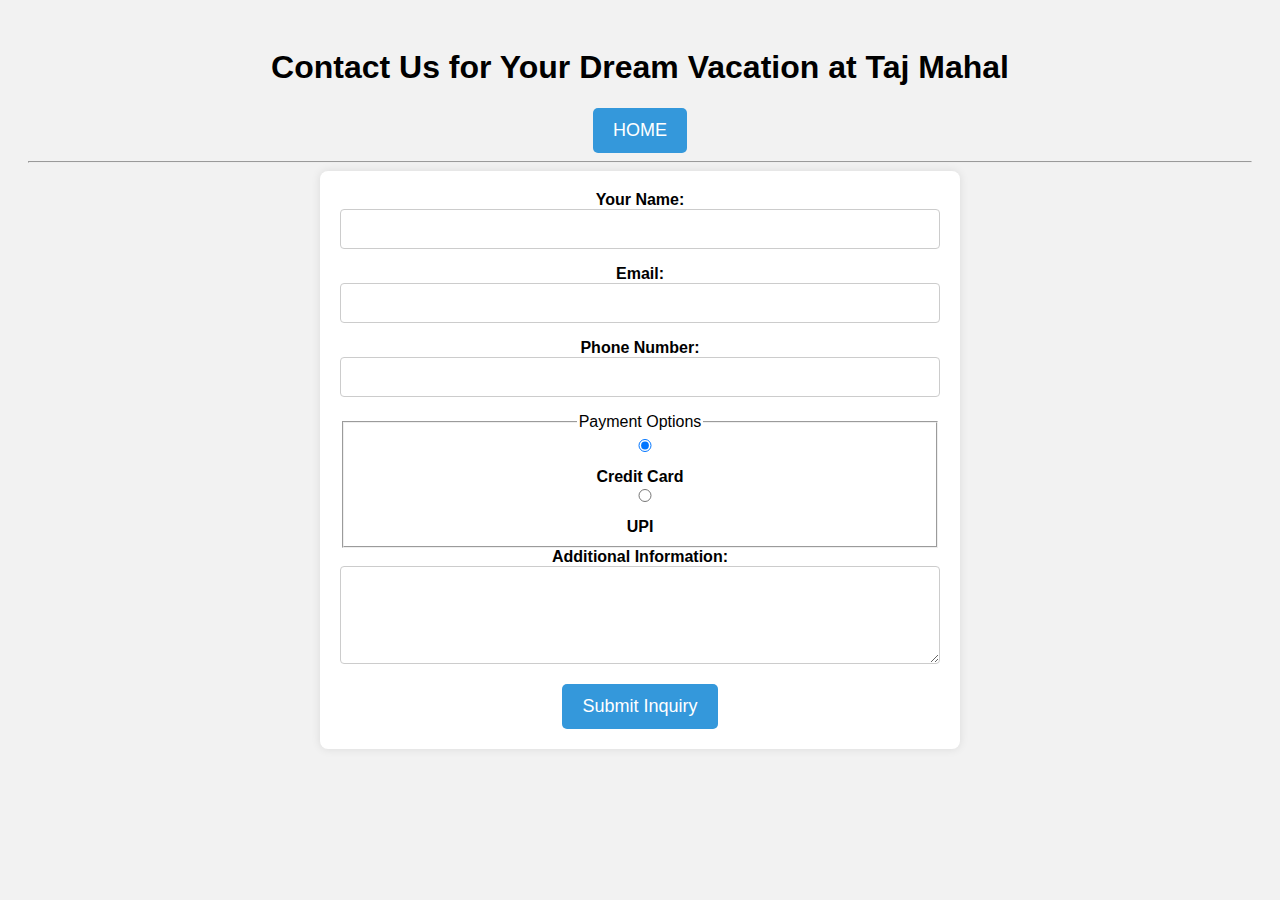
<file: form.html>
<!DOCTYPE html>
<html lang="en">
<head>
    <meta charset="UTF-8">
    <meta name="viewport" content="width=device-width, initial-scale=1.0">
    <title>Tours and Travel Inquiry Form</title>
    <style>
        body {
            font-family: Arial, sans-serif;
            background-color: #f2f2f2;
            text-align: center;
            padding: 20px;
        }

        form {
            max-width: 600px;
            margin: 0 auto;
            background-color: #fff;
            padding: 20px;
            border-radius: 8px;
            box-shadow: 0 0 10px rgba(0, 0, 0, 0.1);
        }

        label {
            display: block;
            margin-bottpxom: 8px;
            font-weight: bold;
        }

        input, select, textarea {
            width: 100%;
            padding: 10px;
            margin-bottom: 16px;
            box-sizing: border-box;
            border: 1px solid #ccc;
            border-radius: 4px;
            font-size: 16px;
        }

        button {
            background-color: #3498db;
            color: #fff;
            padding: 12px 20px;
            border: none;
            border-radius: 5px;
            cursor: pointer;
            font-size: 18px;
        }
         .alert {
            width: 100%;
            background: #3498db;
            padding: 10px 20px;
            border-radius: 5px;
            text-align: center;
            font-size: 18px;
            font-weight: 900;
            display: none;

        }
    </style>
</head>
<body >

    <h1>Contact Us for Your Dream Vacation at Taj Mahal</h1>
    <button onclick="navigateToPage()">HOME</button>
    <hr>
    <form action="" id="tajmahal">
        <div class="alert">Message Sent !</div>
        <label for="name">Your Name:</label>
        <input type="text" id="name" name="name" required>

        <label for="email">Email:</label>
        <input type="email" id="email" name="email" required>

        <label for="phone">Phone Number:</label>
        <input type="tel" id="phone" name="phone" required>

        <fieldset>
            <legend>Payment Options</legend>

            <input type="radio" id="creditCard" name="payment" value="creditCard" checked>
            <label for="creditCard">Credit Card</label>

            <input type="radio" id="UPI" name="payment" value="UPI">
            <label for="UPI">UPI</label>
        </fieldset>

        <label for="message">Additional Information:</label>
        <textarea id="message" name="message" rows="4"></textarea>

        <button type="submit">Submit Inquiry</button>
    </form>

    <script>
        function navigateToPage() {
            window.location.href = 'index.html';
        }
    </script>

    <script src="https://www.youtube.com/redirect?event=video_description&redir_token=[base64]&q=https%3A%2F%2Fcdnjs.cloudflare.com%2Fajax%2Flibs%2Ffirebase%2F7.14.1-0%2Ffirebase.js&v=RAWHXRTKTHw"></script>
    <script src='./mail.js'></script>
</body>
</html>
</file>
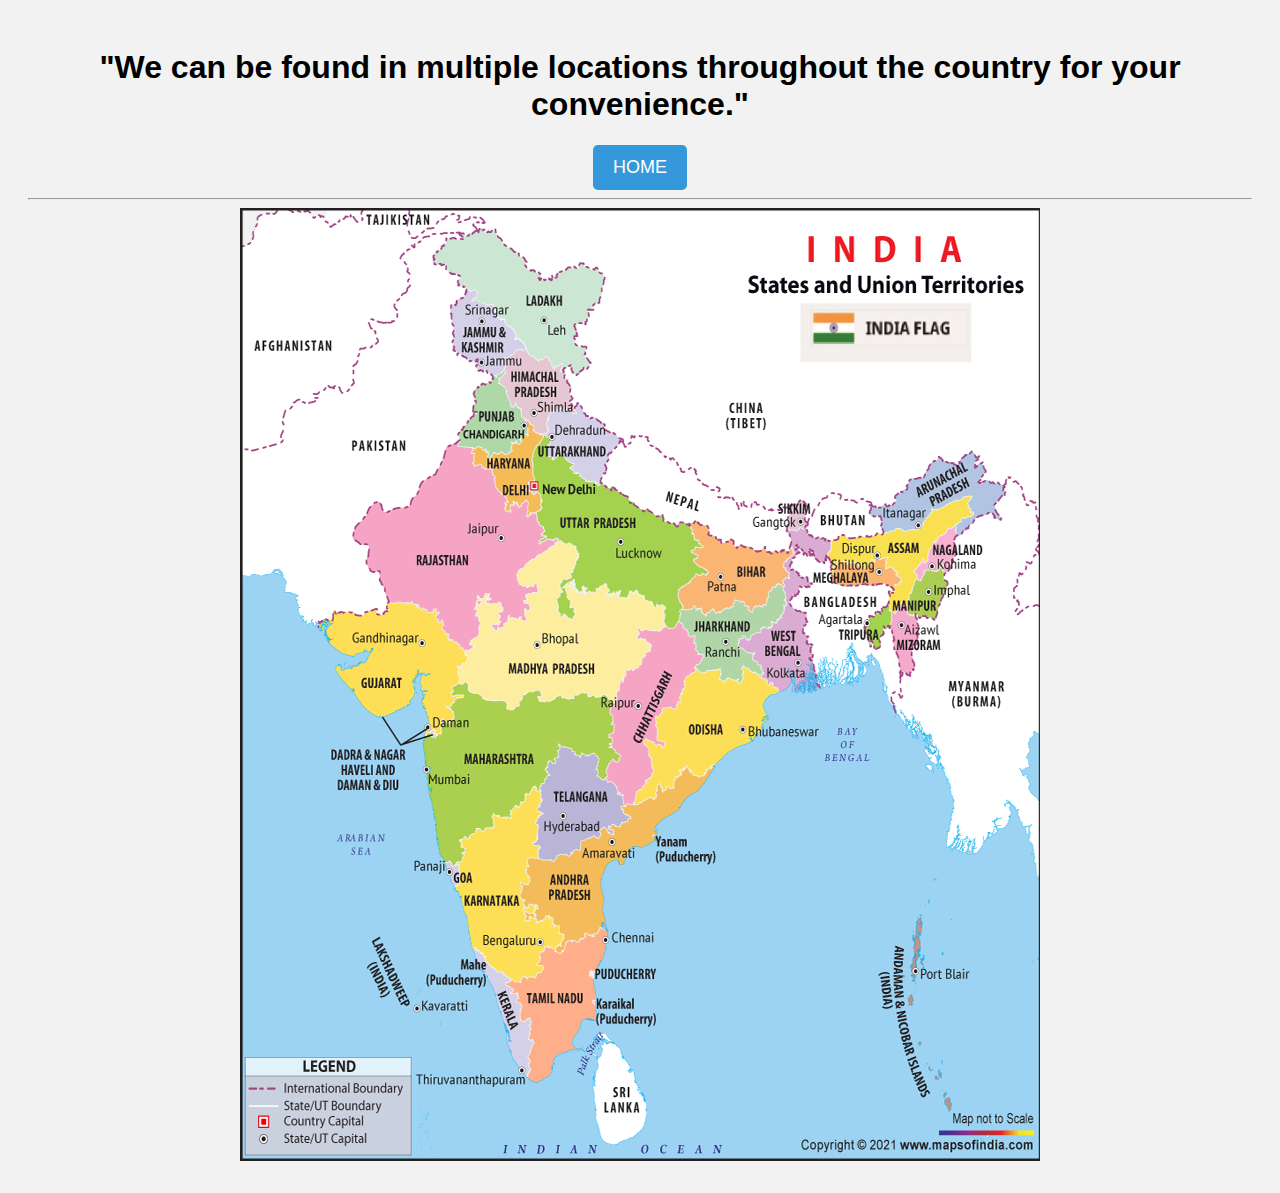
<file: locate.html>
<!DOCTYPE html>
<html lang="en">
<head>
    <meta charset="UTF-8">
    <meta name="viewport" content="width=device-width, initial-scale=1.0">
    <title>Tours and Travel Inquiry Form</title>
    <style>
        body {
            font-family: Arial, sans-serif;
            background-color: #f2f2f2;
            text-align: center;
            padding: 20px;
        }

        form {
            max-width: 600px;
            margin: 0 auto;
            background-color: #fff;
            padding: 20px;
            border-radius: 8px;
            box-shadow: 0 0 10px rgba(0, 0, 0, 0.1);
        }

        label {
            display: block;
            margin-bottom: 8px;
            font-weight: bold;
        }

        input, select, textarea {
            width: 100%;
            padding: 10px;
            margin-bottom: 16px;
            box-sizing: border-box;
            border: 1px solid #ccc;
            border-radius: 4px;
            font-size: 16px;
        }

        button {
            background-color: #3498db;
            color: #fff;
            padding: 12px 20px;
            border: none;
            border-radius: 5px;
            cursor: pointer;
            font-size: 18px;
        }
    </style>
</head>
<body>
    <h1>"We can be found in multiple locations throughout the country for your convenience."</h1>
    <button onclick="navigateToPage()">HOME</button>
    <hr>
    <img src="map-of-india-political.png" alt="Image 1">

    <script>
        function navigateToPage() {
            window.location.href = 'index.html';//jump to index home
        }
    </script>


</body>
</html>
</file>
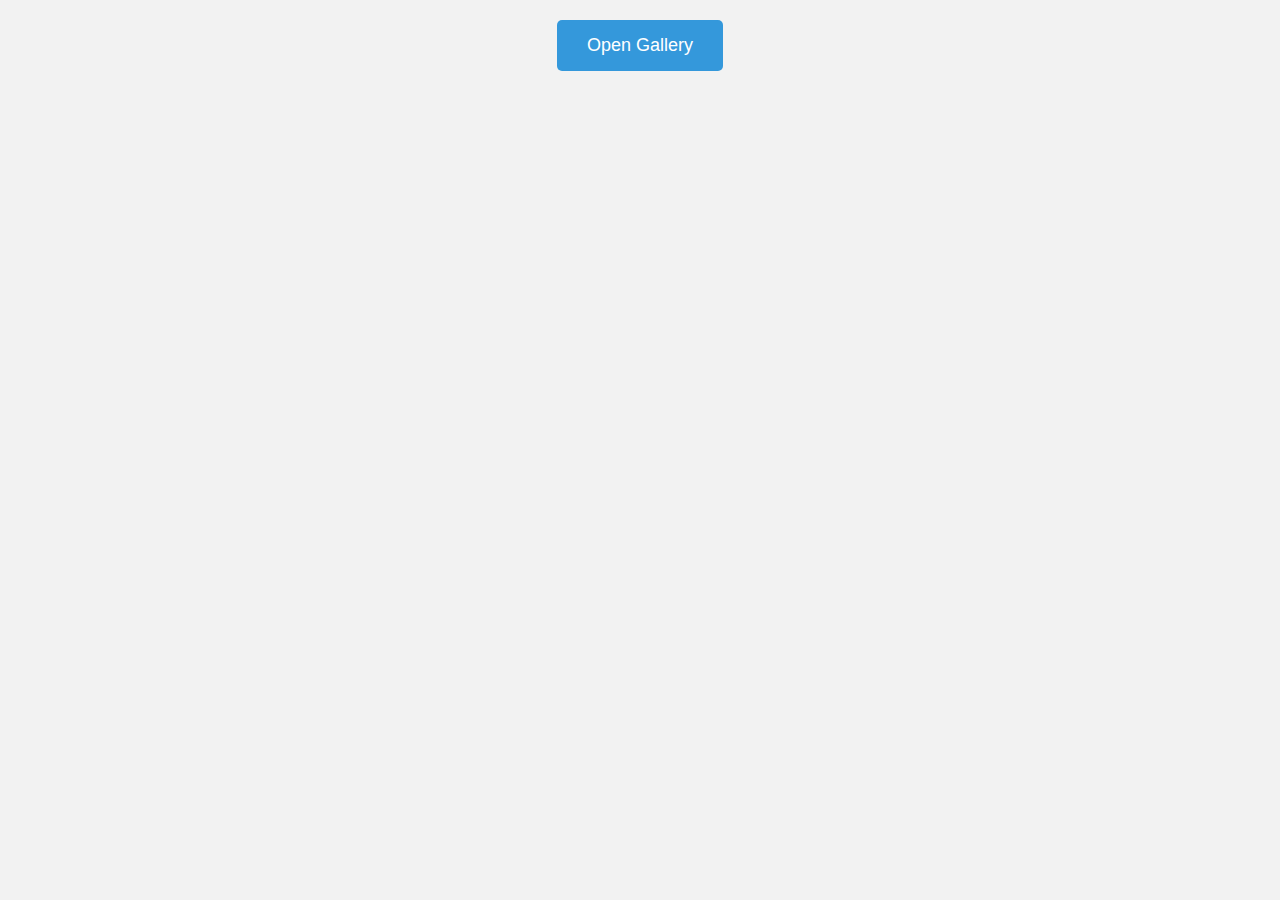
<file: test.html>
<!DOCTYPE html>
<html lang="en">
<head>
    <meta charset="UTF-8">
    <meta name="viewport" content="width=device-width, initial-scale=1.0">
    <title>Styled Gallery Button</title>
    <style>
        body {
            font-family: Arial, sans-serif;
            text-align: center;
            background-color: #f2f2f2;
            margin: 0;
            padding: 0;
        }

        button {
            padding: 15px 30px;
            font-size: 18px;
            background-color: #3498db;
            color: #fff;
            border: none;
            border-radius: 5px;
            cursor: pointer;
            margin-top: 20px;
        }

        #gallery {
            display: none;
            margin-top: 20px;
            overflow: hidden;
        }

        #gallery img {
            width: 100%;
            height: auto;
            border-radius: 8px;
            margin-bottom: 10px;
            box-shadow: 0 0 10px rgba(0, 0, 0, 0.1);
            transition: transform 0.3s ease-in-out;
        }

        #gallery img:hover {
            transform: scale(1.1);
        }
    </style>
</head>
<body>

    <button onclick="toggleGallery()">Open Gallery</button>

    <div id="gallery">
        <img src="taj.jpg" alt="Image 1">
        <img src="taj2.jpg" alt="Image 2">
        <img src="download.jpeg" alt="Image 3">
        <!-- Add more images as needed -->
    </div>

    <script>
        function toggleGallery() {
            var gallery = document.getElementById('gallery');
            if (gallery) {
                gallery.style.display = (gallery.style.display === 'none' || gallery.style.display === '') ? 'block' : 'none';
            }
        }
    </script>

</body>
</html>
</file>
